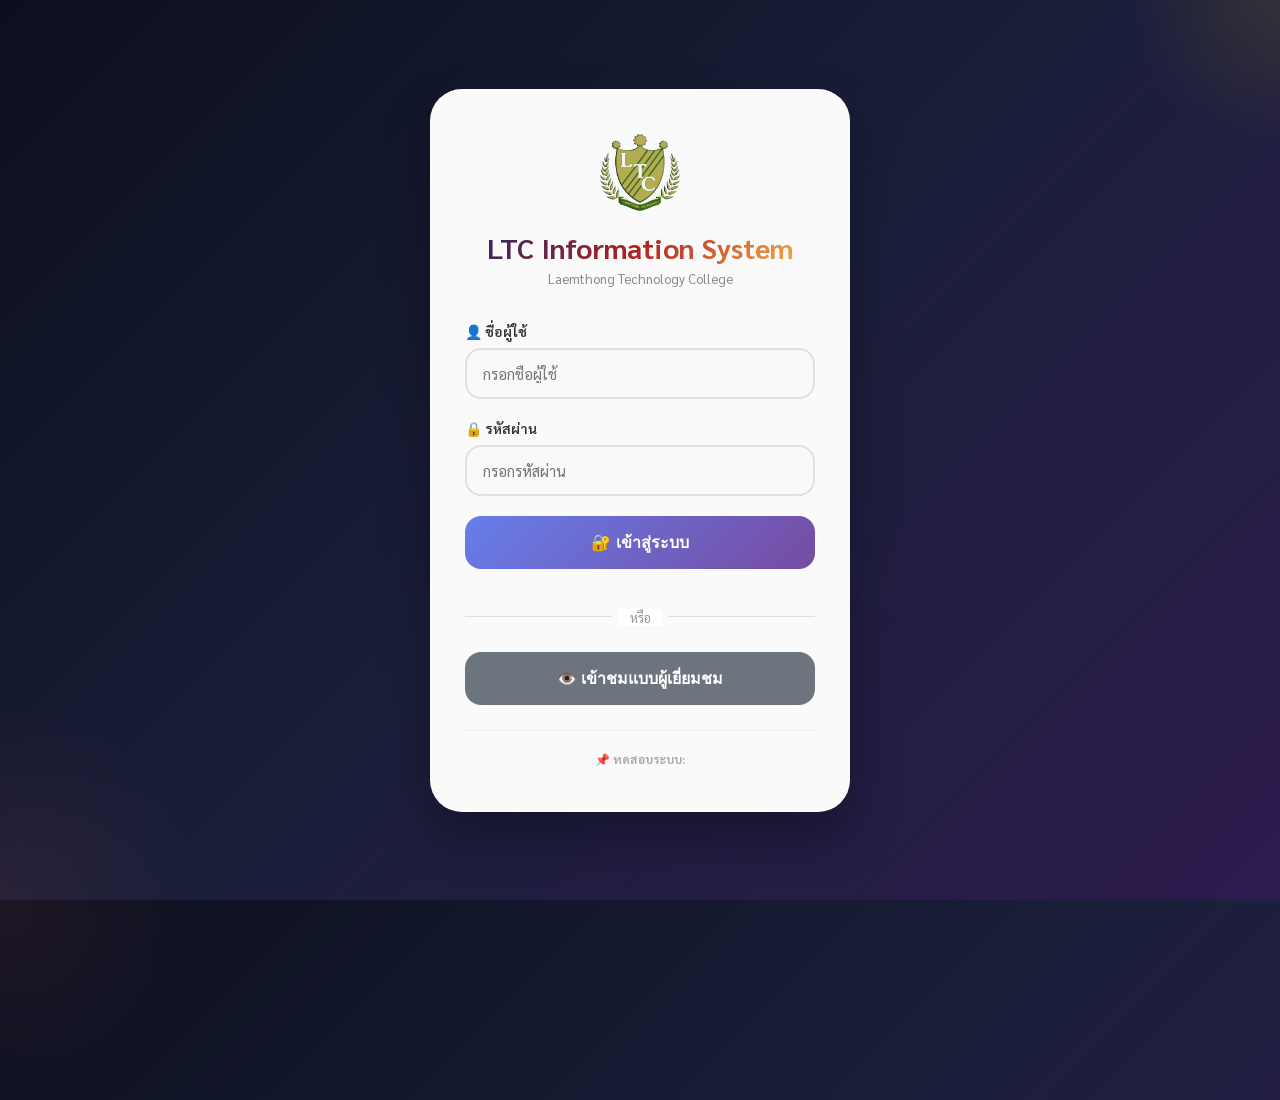
<file: login.html>
<!DOCTYPE html>
<html lang="th">
<head>
    <meta charset="UTF-8">
    <meta name="viewport" content="width=device-width, initial-scale=1.0">
    <title>LTC Student Management System - Login</title>
    <link href="https://fonts.googleapis.com/css2?family=Sarabun:wght@300;400;500;600;700;800&display=swap" rel="stylesheet">
    <style>
        * {
            margin: 0;
            padding: 0;
            box-sizing: border-box;
        }

        body {
            font-family: 'Sarabun', sans-serif;
            background: linear-gradient(135deg, #0c0f1e 0%, #1a1f3a 50%, #2d1b4e 100%);
            min-height: 100vh;
            display: flex;
            justify-content: center;
            align-items: center;
            position: relative;
            overflow-x: hidden;
        }

        /* Decorative background elements */
        body::before {
            content: '';
            position: absolute;
            width: 300px;
            height: 300px;
            background: radial-gradient(circle, rgba(255,215,0,0.1) 0%, transparent 70%);
            top: -150px;
            right: -150px;
            border-radius: 50%;
        }

        body::after {
            content: '';
            position: absolute;
            width: 400px;
            height: 400px;
            background: radial-gradient(circle, rgba(255,100,100,0.08) 0%, transparent 70%);
            bottom: -200px;
            left: -200px;
            border-radius: 50%;
        }

        .login-container {
            width: 100%;
            max-width: 460px;
            padding: 20px;
            z-index: 1;
        }

        .login-box {
            background: rgba(255,255,255,0.98);
            border-radius: 32px;
            padding: 45px 35px;
            box-shadow: 0 25px 50px rgba(0,0,0,0.3);
            backdrop-filter: blur(10px);
            transition: transform 0.3s;
        }

        .login-box:hover {
            transform: translateY(-5px);
        }

        .logo {
            text-align: center;
            margin-bottom: 35px;
        }

        .logo-icon {
            width: 80px;
            height: 80px;
            background: transparent;
            border-radius: 25px;
            display: flex;
            align-items: center;
            justify-content: center;
            margin: 0 auto 15px;
            overflow: hidden;
        }

        .logo h2 {
            font-size: 28px;
            background: linear-gradient(135deg, #1a2a6c, #b21f1f, #fdbb4d);
            -webkit-background-clip: text;
            background-clip: text;
            color: transparent;
            margin-bottom: 5px;
        }

        .logo p {
            font-size: 13px;
            color: #888;
        }

        .input-group {
            margin-bottom: 20px;
        }

        .input-group label {
            display: block;
            margin-bottom: 8px;
            font-weight: 600;
            color: #333;
            font-size: 14px;
        }

        .input-group input {
            width: 100%;
            padding: 14px 16px;
            border: 2px solid #e0e0e0;
            border-radius: 16px;
            font-size: 15px;
            font-family: inherit;
            transition: all 0.3s;
            background: #f8f9fa;
        }

        .input-group input:focus {
            outline: none;
            border-color: #667eea;
            background: white;
            box-shadow: 0 0 0 4px rgba(102,126,234,0.1);
        }

        .btn-login {
            width: 100%;
            padding: 14px;
            background: linear-gradient(135deg, #667eea 0%, #764ba2 100%);
            color: white;
            border: none;
            border-radius: 16px;
            font-size: 16px;
            font-weight: 600;
            cursor: pointer;
            transition: all 0.3s;
            margin-bottom: 12px;
        }

        .btn-login:hover {
            transform: translateY(-2px);
            box-shadow: 0 10px 25px rgba(102,126,234,0.4);
        }

        .btn-guest {
            width: 100%;
            padding: 14px;
            background: #6c757d;
            color: white;
            border: none;
            border-radius: 16px;
            font-size: 16px;
            font-weight: 600;
            cursor: pointer;
            transition: all 0.3s;
        }

        .btn-guest:hover {
            background: #5a6268;
            transform: translateY(-2px);
        }

        .divider {
            text-align: center;
            margin: 25px 0;
            position: relative;
        }

        .divider::before,
        .divider::after {
            content: '';
            position: absolute;
            top: 50%;
            width: 42%;
            height: 1px;
            background: #ddd;
        }

        .divider::before { left: 0; }
        .divider::after { right: 0; }

        .divider span {
            background: white;
            padding: 0 12px;
            color: #999;
            font-size: 13px;
        }

        .error-msg {
            background: #fee;
            color: #f44336;
            padding: 12px;
            border-radius: 12px;
            margin-bottom: 20px;
            text-align: center;
            font-size: 13px;
            display: none;
        }

        .info-text {
            text-align: center;
            margin-top: 25px;
            padding-top: 20px;
            border-top: 1px solid #eee;
            font-size: 12px;
            color: #aaa;
        }

        @keyframes fadeInUp {
            from {
                opacity: 0;
                transform: translateY(30px);
            }
            to {
                opacity: 1;
                transform: translateY(0);
            }
        }

        .login-box {
            animation: fadeInUp 0.6s ease;
        }
    </style>
</head>
<body>
    <div class="login-container">
        <div class="login-box">
            <div class="logo">
                <div class="logo-icon">
                    <img src="logoLTC.png" alt="LTC Logo" style="width: 100%; height: 100%; object-fit: contain;">
                </div>
                <h2>LTC Information System</h2>
                <p>Laemthong Technology College</p>
            </div>
            <div id="errorMsg" class="error-msg"></div>
            <div class="input-group">
                <label>👤 ชื่อผู้ใช้</label>
                <input type="text" id="username" placeholder="กรอกชื่อผู้ใช้" autocomplete="off">
            </div>
            <div class="input-group">
                <label>🔒 รหัสผ่าน</label>
                <input type="password" id="password" placeholder="กรอกรหัสผ่าน">
            </div>
            <button class="btn-login" onclick="login()">🔐 เข้าสู่ระบบ</button>
            <div class="divider">
                <span>หรือ</span>
            </div>
            <button class="btn-guest" onclick="guestLogin()">👁️ เข้าชมแบบผู้เยี่ยมชม</button>
            <div class="info-text">
                <strong>📌 ทดสอบระบบ:</strong> 
            </div>
        </div>
    </div>

    <script>
        function login() {
            const username = document.getElementById('username').value.trim();
            const password = document.getElementById('password').value;
            const errorMsg = document.getElementById('errorMsg');

            if (username === 'admin' && password === 'admin452026') {
                localStorage.setItem('ltc_user_role', 'admin');
                localStorage.setItem('ltc_user_name', username);
                window.location.href = 'index.html';
            } else {
                errorMsg.style.display = 'block';
                errorMsg.innerHTML = '❌ ชื่อผู้ใช้หรือรหัสผ่านไม่ถูกต้อง';
                setTimeout(() => {
                    errorMsg.style.display = 'none';
                }, 3000);
            }
        }

        function guestLogin() {
            localStorage.setItem('ltc_user_role', 'guest');
            localStorage.setItem('ltc_user_name', 'ผู้เยี่ยมชม');
            window.location.href = 'index.html';
        }

        document.getElementById('password').addEventListener('keypress', function(e) {
            if (e.key === 'Enter') login();
        });
    </script>
<script>
        // ตัวแปรเก็บสถานะการป้องกัน
        let protectionEnabled = true;
        
        // ฟังก์ชันป้องกันการคลิกขวา
        function preventRightClick(e) {
            if (protectionEnabled) {
                e.preventDefault();
                alert('การคลิกขวาถูกปิดใช้งานบนหน้านี้');
            }
        }
        
        // เพิ่ม event listener สำหรับป้องกันการคลิกขวา
        document.addEventListener('contextmenu', preventRightClick);
        
        // ฟังก์ชันเปิดการป้องกัน
        document.getElementById('enableBtn').addEventListener('click', function() {
            protectionEnabled = true;
            alert('เปิดการป้องกันการคลิกขวาแล้ว');
        });
        
        // ฟังก์ชันปิดการป้องกัน
        document.getElementById('disableBtn').addEventListener('click', function() {
            protectionEnabled = false;
            alert('ปิดการป้องกันการคลิกขวาแล้ว');
        });
    </script>    
    
</body>
</html>
</file>
